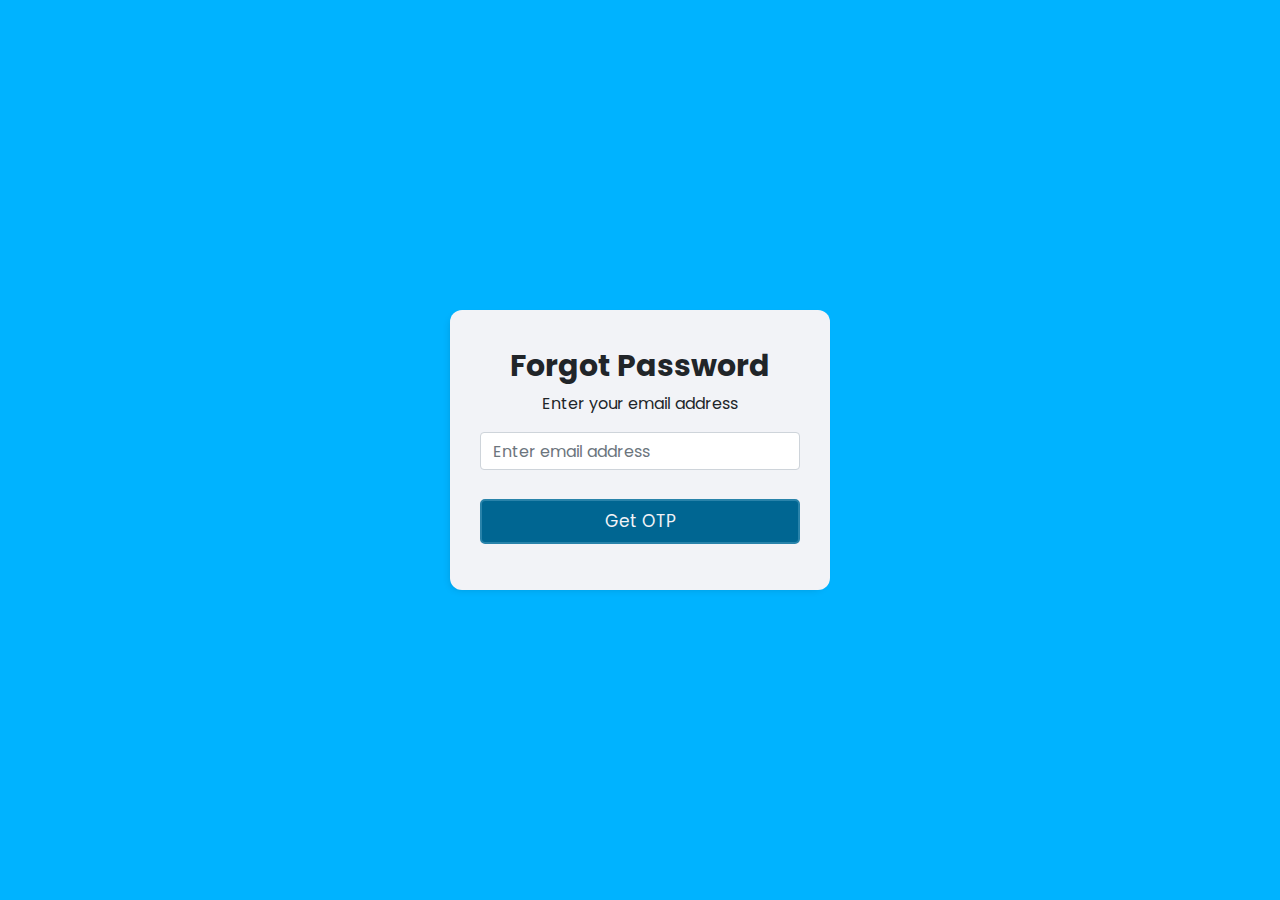
<file: forgot-password.html>
<!DOCTYPE html>
<html lang="en">
<head>
    <meta charset="UTF-8">
    <title>Forgot Password</title>
    <link rel="stylesheet" href="https://stackpath.bootstrapcdn.com/bootstrap/4.5.2/css/bootstrap.min.css">
    <link rel="stylesheet" href="style.css">
</head>
<body>
    <div class="container">
        <div class="row">
            <div class="col-md-4 offset-md-4 form">
                <form action="reset-otp.html" method="POST" autocomplete="">
                    <h2 class="text-center">Forgot Password</h2>
                    <p class="text-center">Enter your email address</p>
                    
                    <div class="form-group">
                        <input class="form-control" type="email" name="email" placeholder="Enter email address" required value="">
                    </div>
                    <div class="form-group">
                        
                        <input type="submit" value="Get OTP" class="button">
                       
                    </div>
                </form>
            </div>
        </div>
    </div>
    
</body>
</html>
</file>
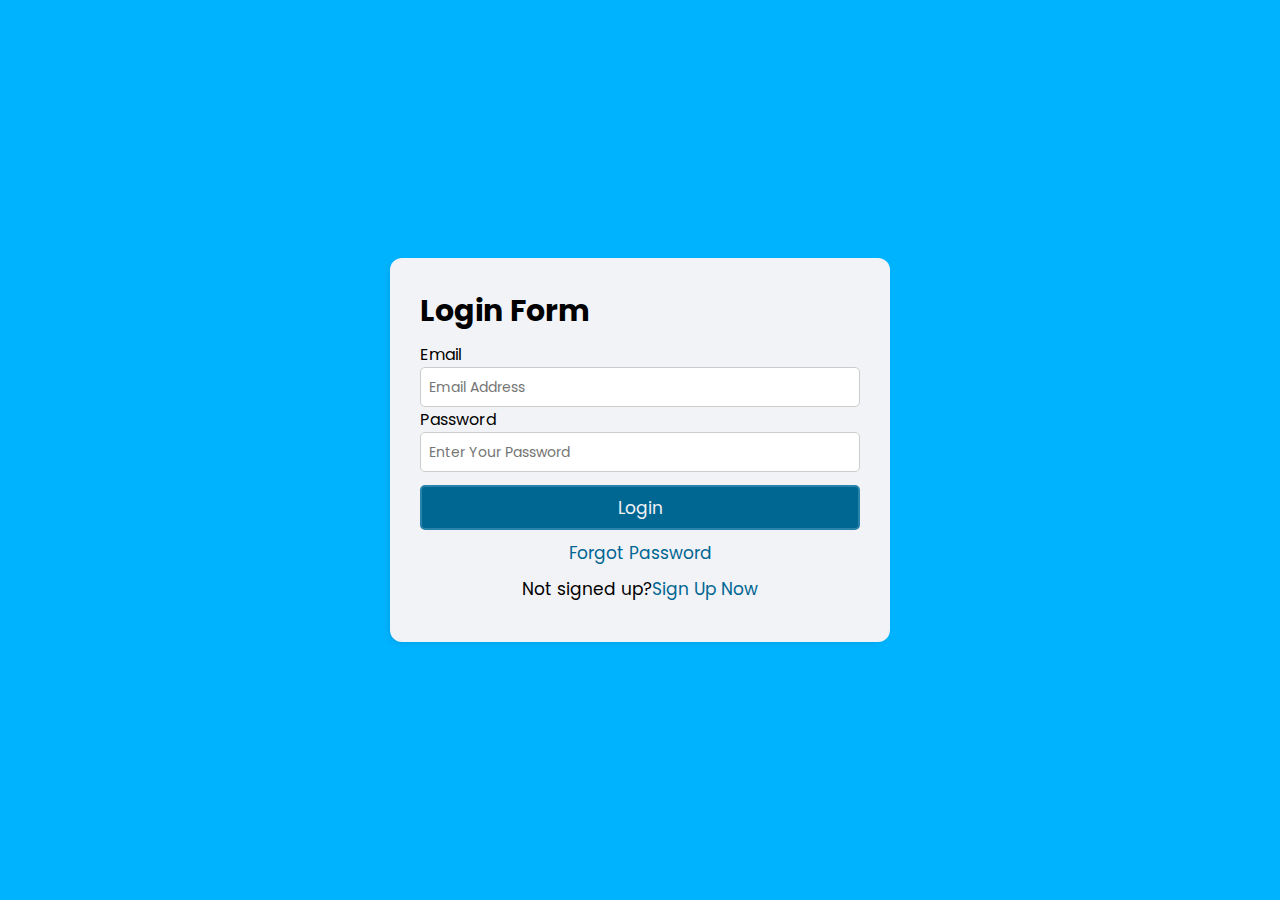
<file: login.html>
<!DOCTYPE html>
<html lang="en">

<head>
    <meta charset="UTF-8">
    <meta name="viewport" content="width=device-width, initial-scale=1.0">
    <link rel="stylesheet" href="style.css">
    <link rel="stylesheet" href="https://cdnjs.cloudflare.com/ajax/libs/font-awesome/6.0.0/css/all.min.css">
    <script src="https://code.jquery.com/jquery-3.6.0.min.js"></script>
    <title>Login</title>
</head>

<body>
    <div class="form">
        <h2>Login Form</h2>
        <form action="index.html" autocomplete="off" >
            <div class="error-text">Error</div>
            <div class="input">
                <label>Email</label>
                <input type="email" name="email" placeholder="Email Address" required>
            </div>
            <div class="input">
                <label>Password</label>
                <input type="password" name="pass" placeholder="Enter Your Password" required>
            </div>
            <div class="submit">
                <input type="submit" value="Login" class="button">
            </div>
        </form>
        <div class="link"><a href="forgot-password.html">Forgot Password</a></div>
        <div class="link">Not signed up?<a href="register.html">Sign Up Now</a></div>
    </div>
</body>


</html>
</file>
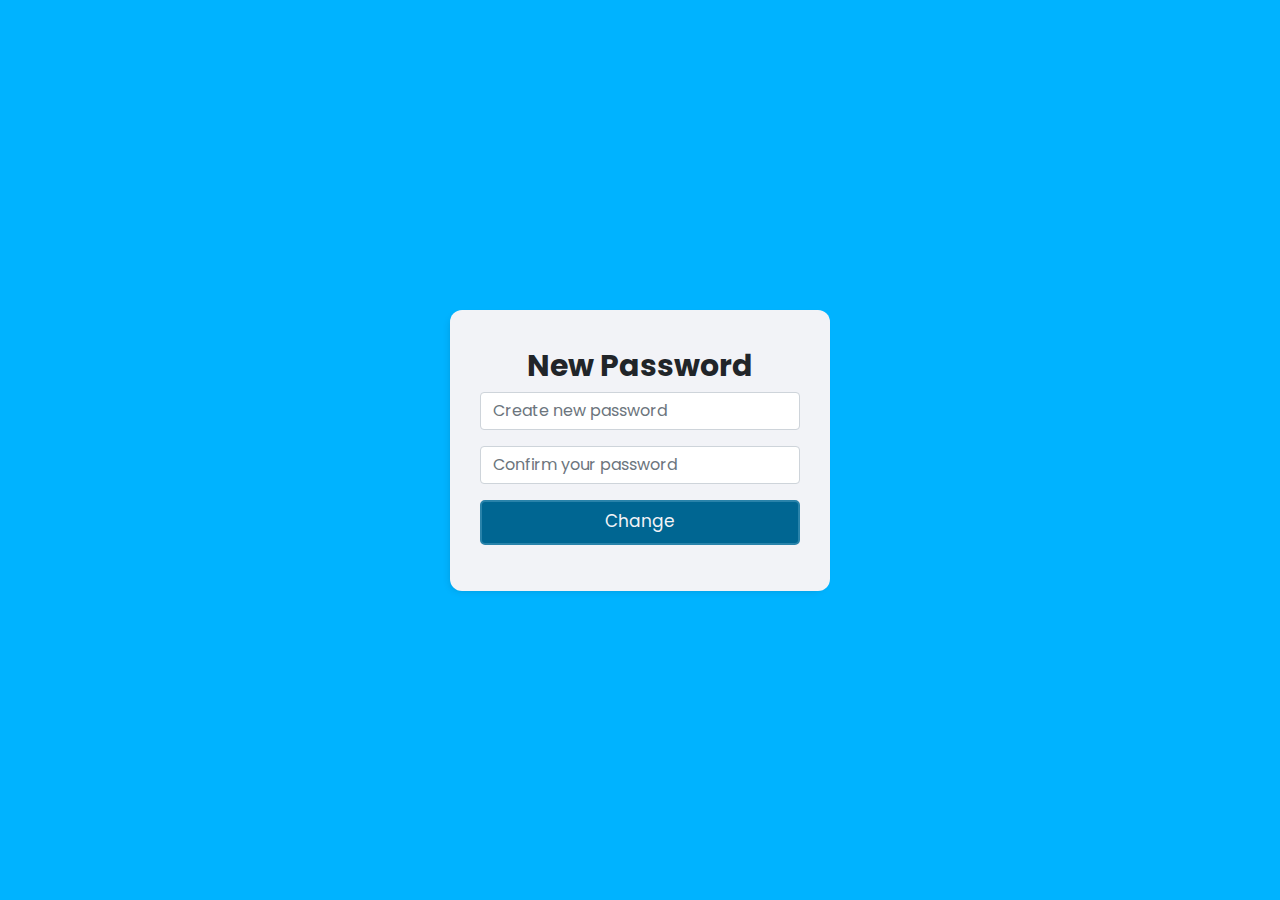
<file: new-password.html>
<!DOCTYPE html>
<html lang="en">
<head>
    <meta charset="UTF-8">
    <title>Create a New Password</title>
    <link rel="stylesheet" href="https://stackpath.bootstrapcdn.com/bootstrap/4.5.2/css/bootstrap.min.css">
    <link rel="stylesheet" href="style.css">
</head>
<body>
    <div class="container">
        <div class="row">
            <div class="col-md-4 offset-md-4 form">
                <form action="password-changed.html" method="POST" autocomplete="off">
                    <h2 class="text-center">New Password</h2>
                   
                    <div class="form-group">
                        <input class="form-control" type="password" name="password" placeholder="Create new password" required>
                    </div>
                    <div class="form-group">
                        <input class="form-control" type="password" name="cpassword" placeholder="Confirm your password" required>
                    </div>
                    <div class="form-group">
                        <input class="form-control button" type="submit" name="change-password" value="Change">
                    </div>
                </form>
            </div>
        </div>
    </div>
    
</body>
</html>
</file>
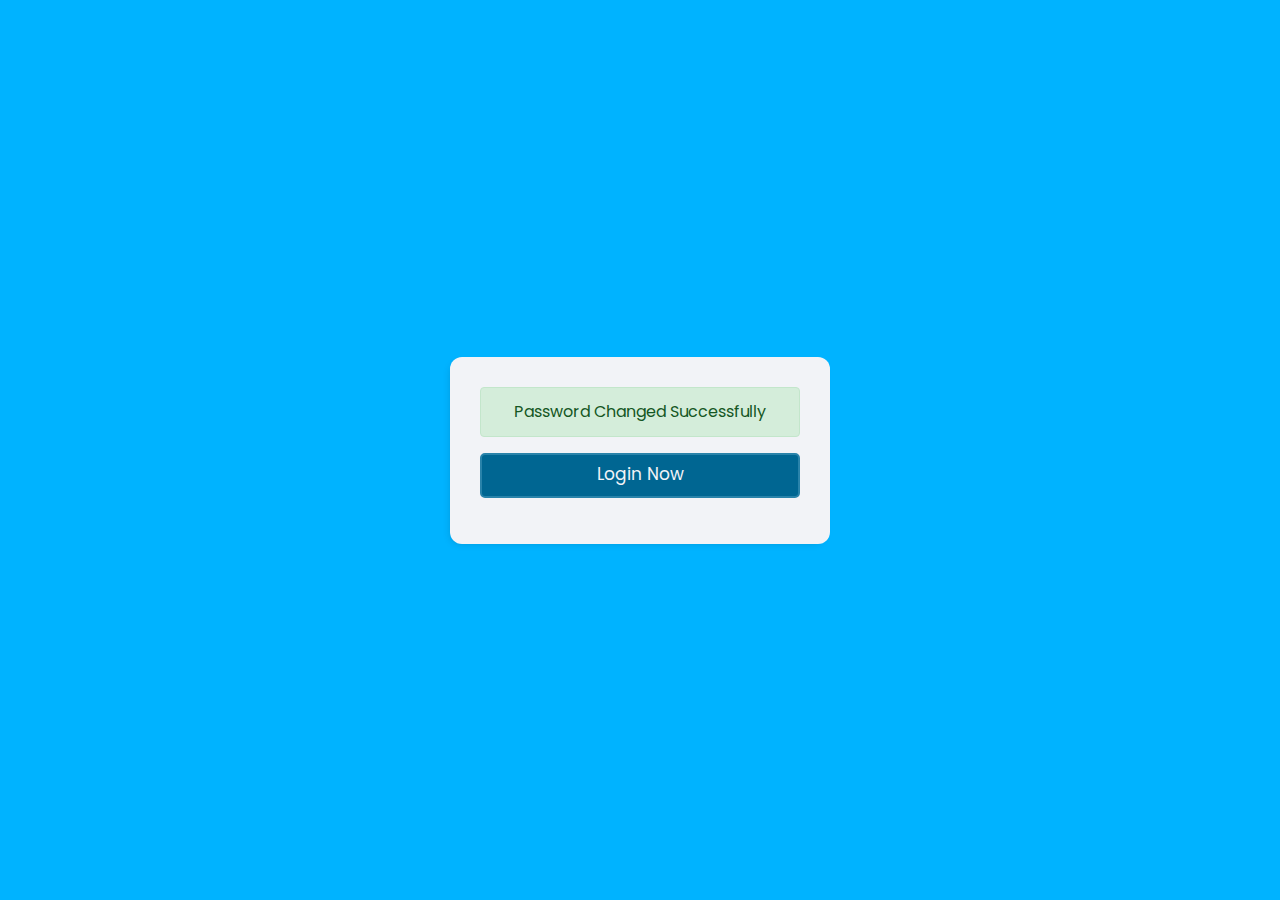
<file: password-changed.html>
<!DOCTYPE html>
<html lang="en">
<head>
    <meta charset="UTF-8">
    <title>Login Form</title>
    <link rel="stylesheet" href="https://stackpath.bootstrapcdn.com/bootstrap/4.5.2/css/bootstrap.min.css">
    <link rel="stylesheet" href="style.css">
</head>
<body>
    <div class="container">
        <div class="row">
            <div class="col-md-4 offset-md-4 form login-form">
       
                <div class="alert alert-success text-center">
                Password Changed Successfully
                </div>
              
                <form action="login.html" method="POST">
                    <div class="form-group">
                        <input class="form-control button" type="submit" name="login-now" value="Login Now">
                    </div>
                </form>
            </div>
        </div>
    </div>
    
</body>
</html>
</file>
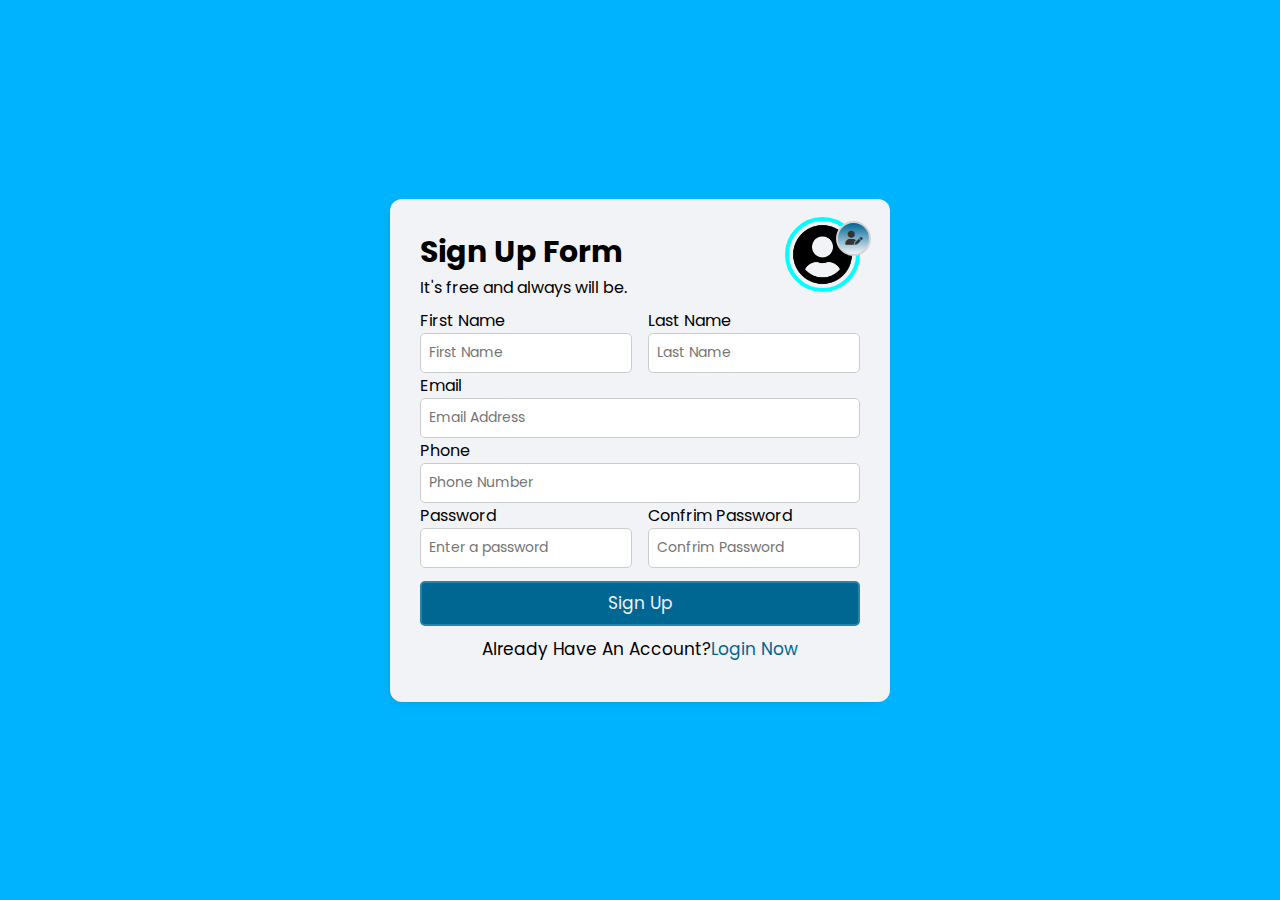
<file: register.html>
<!DOCTYPE html>
<html lang="en">

<head>
    <meta charset="UTF-8">
    <meta name="viewport" content="width=device-width, initial-scale=1.0">
    <link rel="stylesheet" href="style.css">
    <script src="https://code.jquery.com/jquery-3.6.0.min.js"></script>
    <link rel="stylesheet" href="https://cdnjs.cloudflare.com/ajax/libs/font-awesome/6.0.0/css/all.min.css">
    <title>Sign Up</title>
</head>

<body>
    <div class="form">
        <h2>Sign Up Form</h2>
        <p>It's free and always will be.</p>
        <form action="" autocomplete="off" method="POST" enctype="multipart/form-data">
            <div class="error-text">Error</div>
            <div class="grid-details">
                <div class="input">
                    <label>First Name</label>
                    <input type="text" name="fname" placeholder="First Name" required pattern="[a-zA-Z'-'\s]*">
                </div>
                <div class="input">
                    <label>Last Name</label>
                    <input type="text" name="lname" placeholder="Last Name" required pattern="[a-zA-Z'-'\s]*">
                </div>
            </div>
            <div class="input">
                    <label>Email</label>
                    <input type="email" name="email" placeholder="Email Address" required>
                </div>
                <div class="input">
                    <label>Phone</label>
                    <input type="tel" name="phone" placeholder="Phone Number" required pattern="[0-9]{11}" oninvalid="this.setCustomValidity('Enter 11 Digit Number')" oninput="this.setCustomValidity('')">
                </div>
                <div class="grid-details">
                <div class="input">
                    <label>Password</label>
                    <input type="password" name="pass" placeholder="Enter a password" required>
                </div>
                <div class="input">
                    <label>Confrim Password</label>
                    <input type="password" name="cpass" placeholder="Confrim Password " required>
                </div>
            </div>
            <div class="profile-img">
                <div class="file-upload">
                    <input type="file" id="image-preview" name="image" class="file-input" required oninvalid="this.setCustomValidity('Select An Profile Image')" oninput="this.setCustomValidity('')">
                    <i class="fa-solid fa-user-edit"></i>
                </div>
            </div>
            <div class="submit">
                <input type="submit" value="Sign Up" class="button">
            </div>
        </form>
        <div class="link">Already Have An Account?<a href="login.html">Login Now</a></div>
    </div>
 
</body>

</html>
</file>
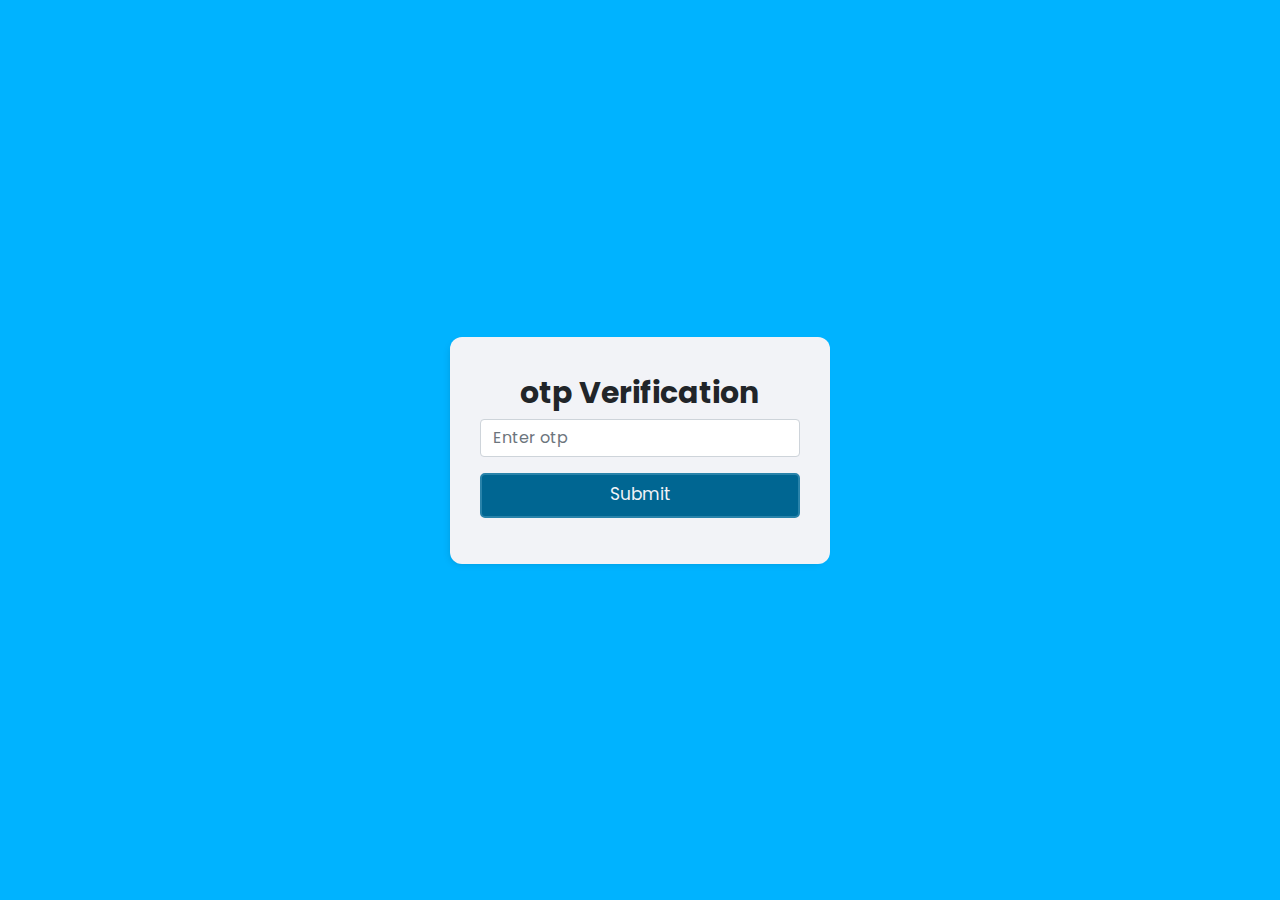
<file: reset-otp.html>
<!DOCTYPE html>
<html lang="en">
<head>
    <meta charset="UTF-8">
    <title>otp Verification</title>
    <link rel="stylesheet" href="https://stackpath.bootstrapcdn.com/bootstrap/4.5.2/css/bootstrap.min.css">
    <link rel="stylesheet" href="style.css">
</head>
<body>
    <div class="container">
        <div class="row">
            <div class="col-md-4 offset-md-4 form">
                <form action="new-password.html" method="POST" autocomplete="off">
                    <h2 class="text-center">otp Verification</h2>
                 
                       
                     
                    <div class="form-group">
                        <input class="form-control" type="number" name="otp" placeholder="Enter otp" required>
                    </div>
                    <div class="form-group">
                        <input class="form-control button" type="submit" name="check-reset-otp" value="Submit">
                    </div>
                </form>
            </div>
        </div>
    </div>
    
</body>
</html>
</file>
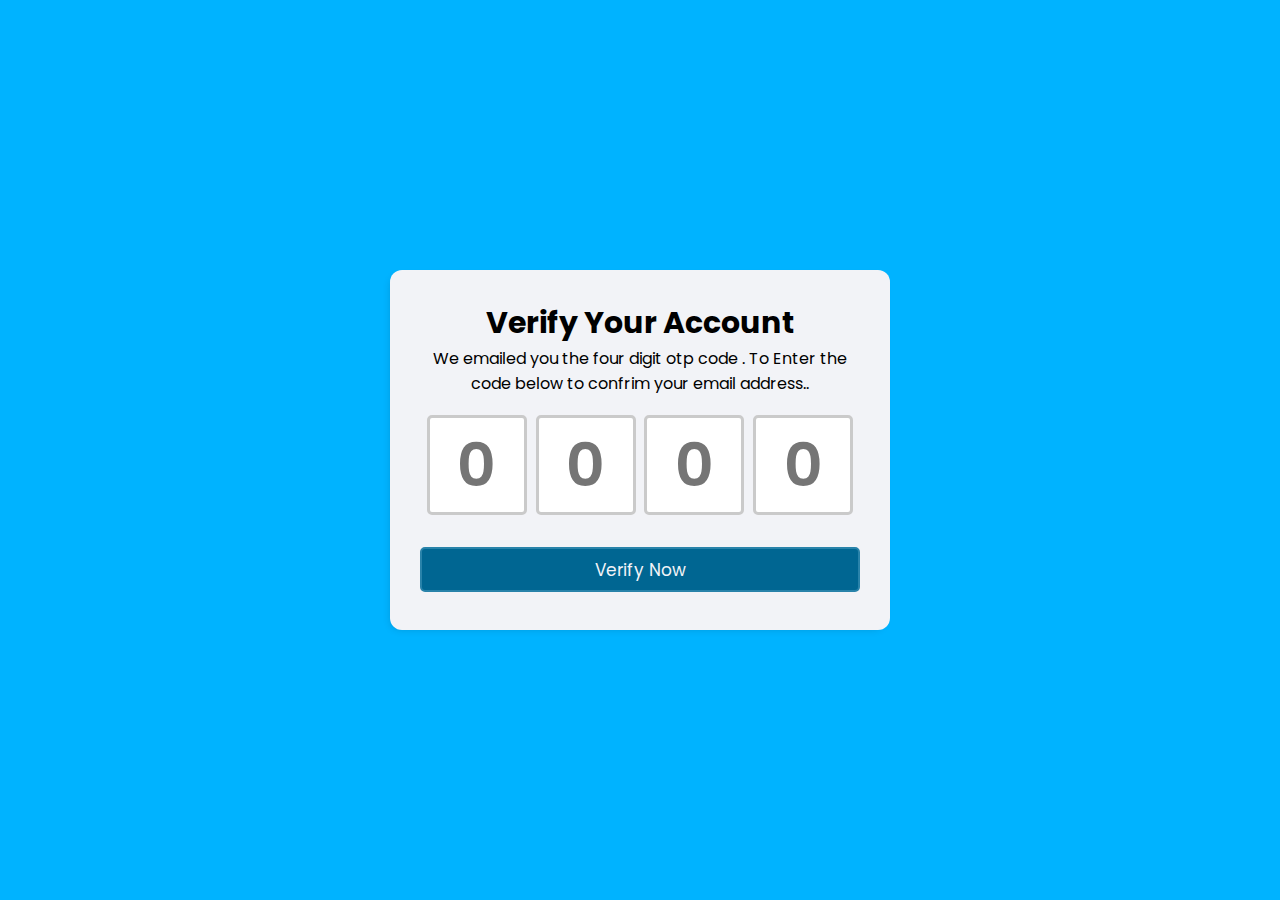
<file: verify.html>
<!DOCTYPE html>
<html lang="en">
<head>
    <meta charset="UTF-8">
    <meta name="viewport" content="width=device-width, initial-scale=1.0">
    <link rel="stylesheet" href="style.css">
    <link rel="stylesheet" href="verify.css">
    <title>Verify</title>
</head>
<body>
    <div class="form" style="text-align: center;">
        <h2>Verify Your Account</h2>
        <p>We emailed you the four digit otp code . To Enter the code below to confrim your email address..</p>
        <form action="" autocomplete="off">
            <div class="error-text">Error</div>
            <div class="fields-input">
                <input type="number" name="otp1" class="otp_field" placeholder="0" min="0" max="9" required onpaste="false">
                <input type="number" name="otp2" class="otp_field" placeholder="0" min="0" max="9" required onpaste="false">
                <input type="number" name="otp3" class="otp_field" placeholder="0" min="0" max="9" required onpaste="false">
                <input type="number" name="otp4" class="otp_field" placeholder="0" min="0" max="9" required onpaste="false">
            </div>
            <div class="submit">
                <input type="submit" value="Verify Now"class="button">
            </div>
        </form>
    </div>
    
</body>
</html>
</file>
<file: style.css>
@import url("https://fonts.googleapis.com/css2?family=Poppins:wght@300&display=swap");

* {
    margin: 0;
    padding: 0;
    box-sizing: border-box;
    font-family: "Poppins","sans-serif";
}
body{
    position: relative;
    background: #00b3ff;
    display: flex;
    justify-content: center;
    align-items: center;
    min-height: 100vh;
}
a{
    text-decoration: none;
}
::selection{
    color: #ececec;
    background: #00b3ff;
}
.form{
    position: relative;
    background: #f2f3f7;
    width: 100%;
    max-width: 500px;
    border-radius: 12px;
    box-shadow: -3px 3px 10px -5px rgba(0, 0, 0, 0.2);
    padding: 30px 30px;
}
.form h2{
    font-size: 30px;
    font-weight: 700;
}
.form form{
    margin: 8px 0;  
}
.from p{
    font-size: 14px;
    padding-bottom: 8px;
}
.form form .profile-img{
    position: absolute;
    top: 0;
    right: 0;
    width: 75px;
    height: 75px;
    margin: 18px 30px;
    background: #f2f3f7;
    background-position: center;
    background-repeat: no-repeat;
    background-size: cover;
    border-radius: 50%;
    background-image: url("webimg/img.png") ;
    border:4px solid aqua;
}
.file-upload{
    position: absolute;
    top: 0;
    right: -15px;
    height: 35px;
    width: 35px;
    display: flex;
    border-radius: 50%;
    border: 2px solid #d2d3d7;
    overflow: hidden;
    background: linear-gradient(to bottom, #006692, #f2f3f7 50%);
    background-size: 100% 200%;
    transition: all 1s;
    font-size: 14px;
    cursor: pointer;
}
form input[type="file"]{
    position: relative;
    height: 40px;
    width: 40px;
    opacity: 0;
    cursor: pointer;
    padding: 20px;
}
form i{
    position:absolute;
    top: 50%;
    left: 50%;
    transform: translate(-50%,-50%);
    font-size: 14px;
    color: #333;
    z-index: 100;
    pointer-events: none;
    cursor: pointer;
}
.file-upload:hover{
    background-position: 0 100%;
}
.file-upload:hover i {
    color: #2938aa;
}
.form form .error-text{
    display: none;
    color: #851923;
    padding: 4px 6px;
    text-align: center;
    border-radius: 4px;
    background: #ffe3e5;
    border: 1px solid #dfa5ab;
    margin-bottom: 8px;
}
.form .grid-details{
    display: flex;
}
.form .grid-details .input:first-child{
    margin-right: 8px;
    width: 100%;
}
.form .grid-details .input:last-child{
    margin-left: 8px;
    width: 100%;
}
.form form .input input{
    height: 40px;
    width: 100%;
    font-size: 14px;
    padding: 0 8px;
    border-radius: 5px;
    border: 1px solid #ccc ;
    outline: none;
}
.form form .input input:focus,
.form form .input input:valid {
    border: 2px solid #00b3ff;
    transition: 0.1s ease;
    outline: none;
}
.form form input.button{
    height: 45px;
    border: none;
    color: #f2f3f7;
    width: 100%;
    background: #006692;
    font-size: 17px;
    border-radius: 5px;
    cursor: pointer;
    margin-top: 13px;
    border: 2px solid #2983aa;
}
.button {
    height: 45px;
    border: none;
    color: #f2f3f7;
    width: 100%;
    background: #006692;
    font-size: 17px;
    border-radius: 5px;
    cursor: pointer;
    margin-top: 13px;
    border: 2px solid #2983aa;
  }
.form .link{
    text-align: center;
    margin: 10px 0;
    font-size: 17px;
}
.form .link a{
    color: #006692;
    text-decoration: none;
    transition: 0.5s all;
}
.form .link a:hover{
    text-decoration: underline;
}
</file>
<file: verify.css>
.fields-input{
            display: flex;
            justify-content: center;
            align-items: center;
            margin: 15px 0;
        }
        .otp_field{
            border-radius: 5px;
            font-size: 60px;
            height: 100px;
            width: 100px;
            border: 3px solid #cacaca;
            margin: 1%;
            text-align: center;
            font-weight: 600;
            outline: none;
        }
        .otp_field::-webkit-inner-spin-button,
        .otp_field::-webkit-outer-spin-button{
           -webkit-appearance: none;
            margin: 0;
        }
        .otp_field:valid{
            border-color: #3095d8;
            box-shadow: 0 10px -5px rgb(0,0,0,0.25);
        }
        @media only screen and (max-width: 455px){
           .otp_field{
            font-size: 55px;
            height: 80px;
            width: 80px;
           } 
        }
</file>
